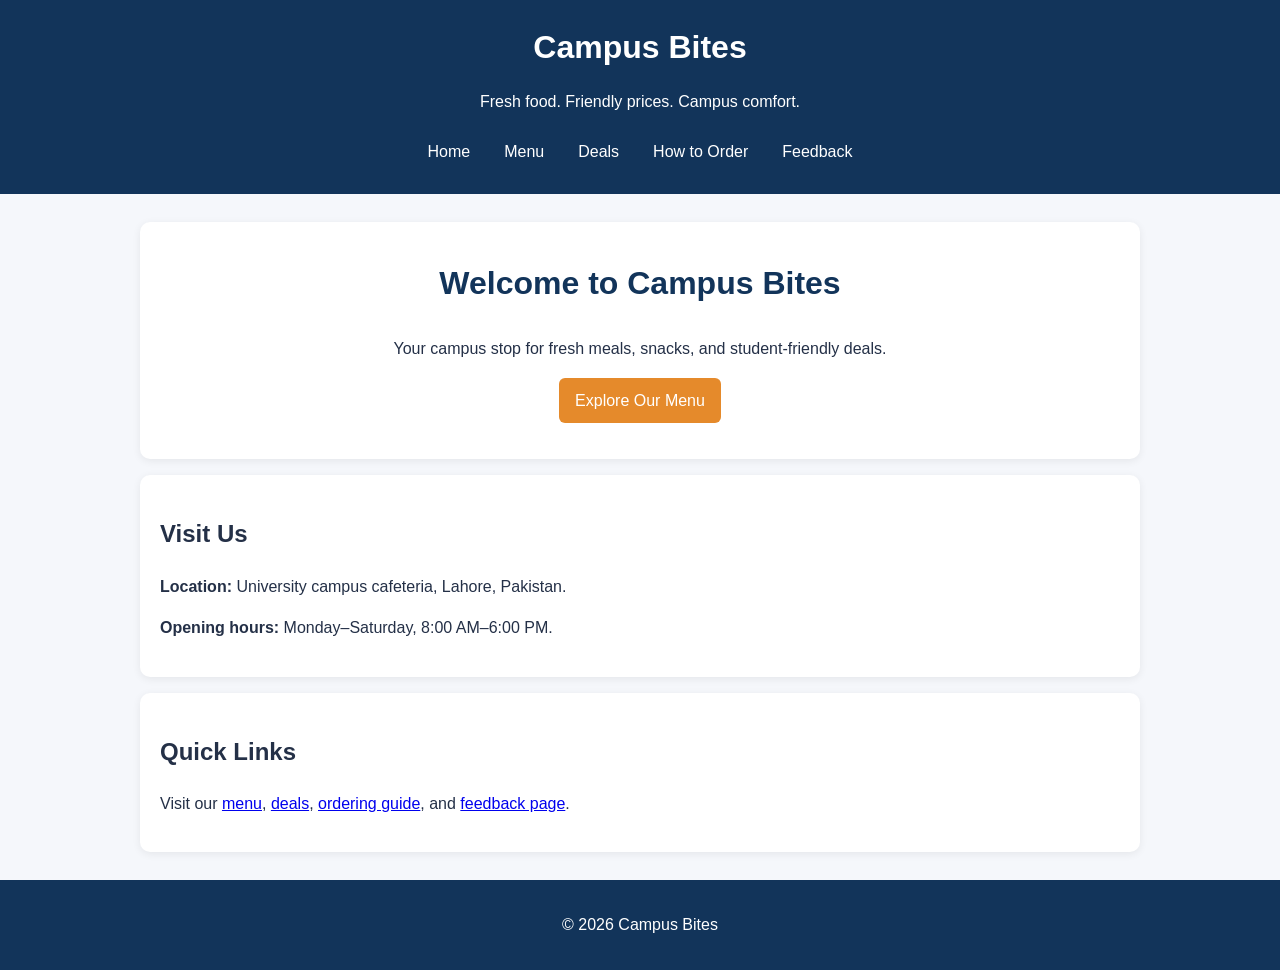
<file: src/index.html>
<!DOCTYPE html>
<html lang="en">
<head>
  <meta charset="UTF-8">
  <meta name="viewport" content="width=device-width, initial-scale=1.0">
  <title>Home | Campus Bites</title>
  <link rel="stylesheet" href="../styles/style.css">
</head>
<body>
  <header class="site-header">
    <h1>Campus Bites</h1>
    <p>Fresh food. Friendly prices. Campus comfort.</p>
    <nav class="site-nav">
      <a href="index.html">Home</a><a href="menu.html">Menu</a>
      <a href="deals.html">Deals</a><a href="order.html">How to Order</a>
      <a href="feedback.html">Feedback</a>
    </nav>
  </header>
  <main class="container">
    <section class="hero">
      <h2>Welcome to Campus Bites</h2>
      <p>Your campus stop for fresh meals, snacks, and student-friendly deals.</p>
      <a class="button" href="menu.html">Explore Our Menu</a>
    </section>
    <section class="card">
      <h2>Visit Us</h2>
      <p><strong>Location:</strong> University campus cafeteria, Lahore, Pakistan.</p>
      <p><strong>Opening hours:</strong> Monday–Saturday, 8:00 AM–6:00 PM.</p>
    </section>
    <section class="card">
      <h2>Quick Links</h2>
      <p>Visit our <a href="menu.html">menu</a>, <a href="deals.html">deals</a>,
      <a href="order.html">ordering guide</a>, and <a href="feedback.html">feedback page</a>.</p>
    </section>
  </main>
  <footer class="site-footer"><p>&copy; 2026 Campus Bites</p></footer>
</body>
</html>
</file>
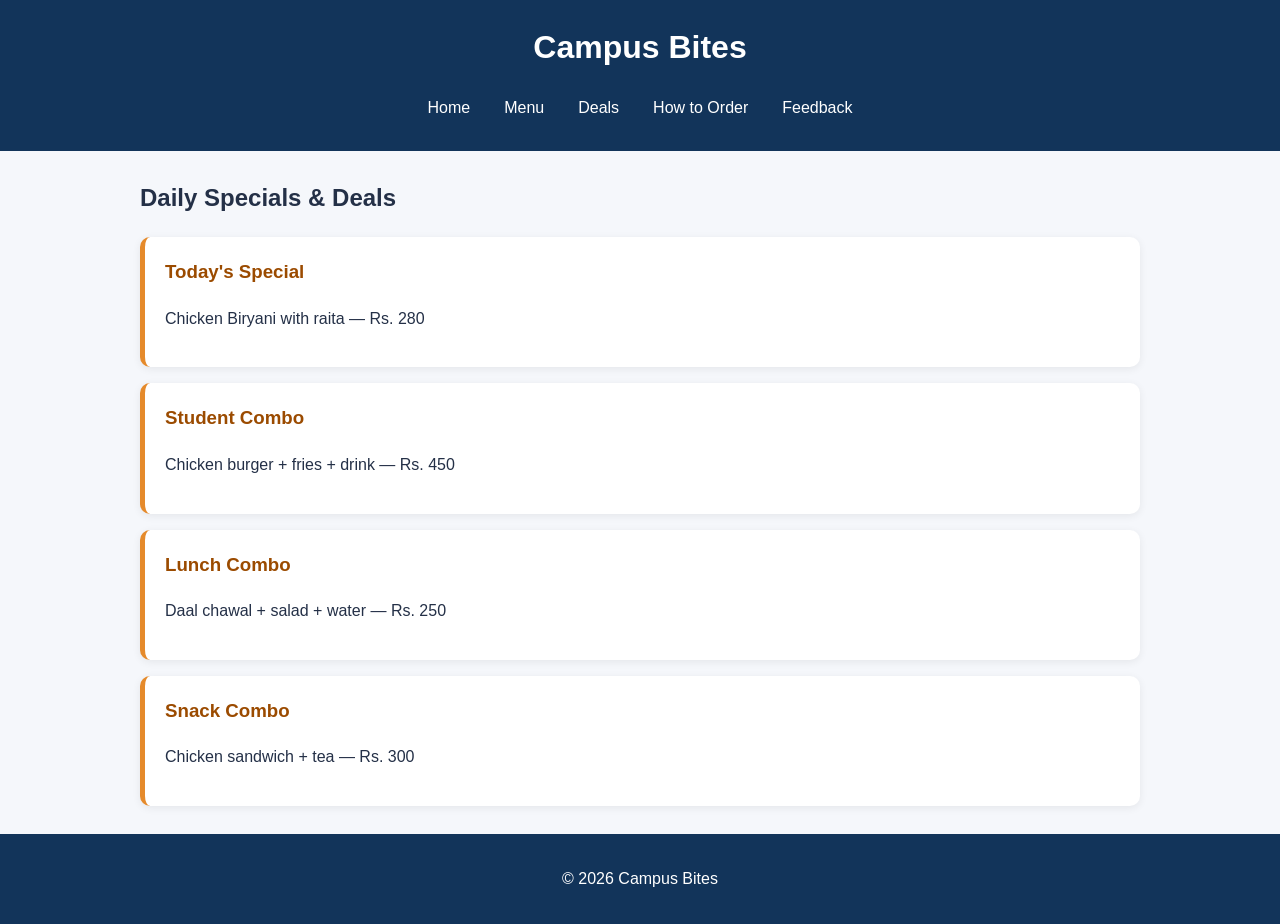
<file: src/deals.html>
<!DOCTYPE html>
<html lang="en">
<head>
  <meta charset="UTF-8">
  <meta name="viewport" content="width=device-width, initial-scale=1.0">
  <title>Deals | Campus Bites</title>
  <link rel="stylesheet" href="../styles/style.css">
</head>
<body>
  <header class="site-header">
    <h1>Campus Bites</h1>
    <nav class="site-nav">
      <a href="index.html">Home</a>
      <a href="menu.html">Menu</a>
      <a href="deals.html">Deals</a>
      <a href="order.html">How to Order</a>
      <a href="feedback.html">Feedback</a>
    </nav>
  </header>

  <main class="container">
    <h2>Daily Specials &amp; Deals</h2>

    <section class="deal-card">
      <h3>Today's Special</h3>
      <p>Chicken Biryani with raita — Rs. 280</p>
    </section>

    <section class="deal-card">
      <h3>Student Combo</h3>
      <p>Chicken burger + fries + drink — Rs. 450</p>
    </section>

    <section class="deal-card">
      <h3>Lunch Combo</h3>
      <p>Daal chawal + salad + water — Rs. 250</p>
    </section>

    <section class="deal-card">
      <h3>Snack Combo</h3>
      <p>Chicken sandwich + tea — Rs. 300</p>
    </section>
  </main>

  <footer class="site-footer">
    <p>&copy; 2026 Campus Bites</p>
  </footer>
</body>
</html>
</file>
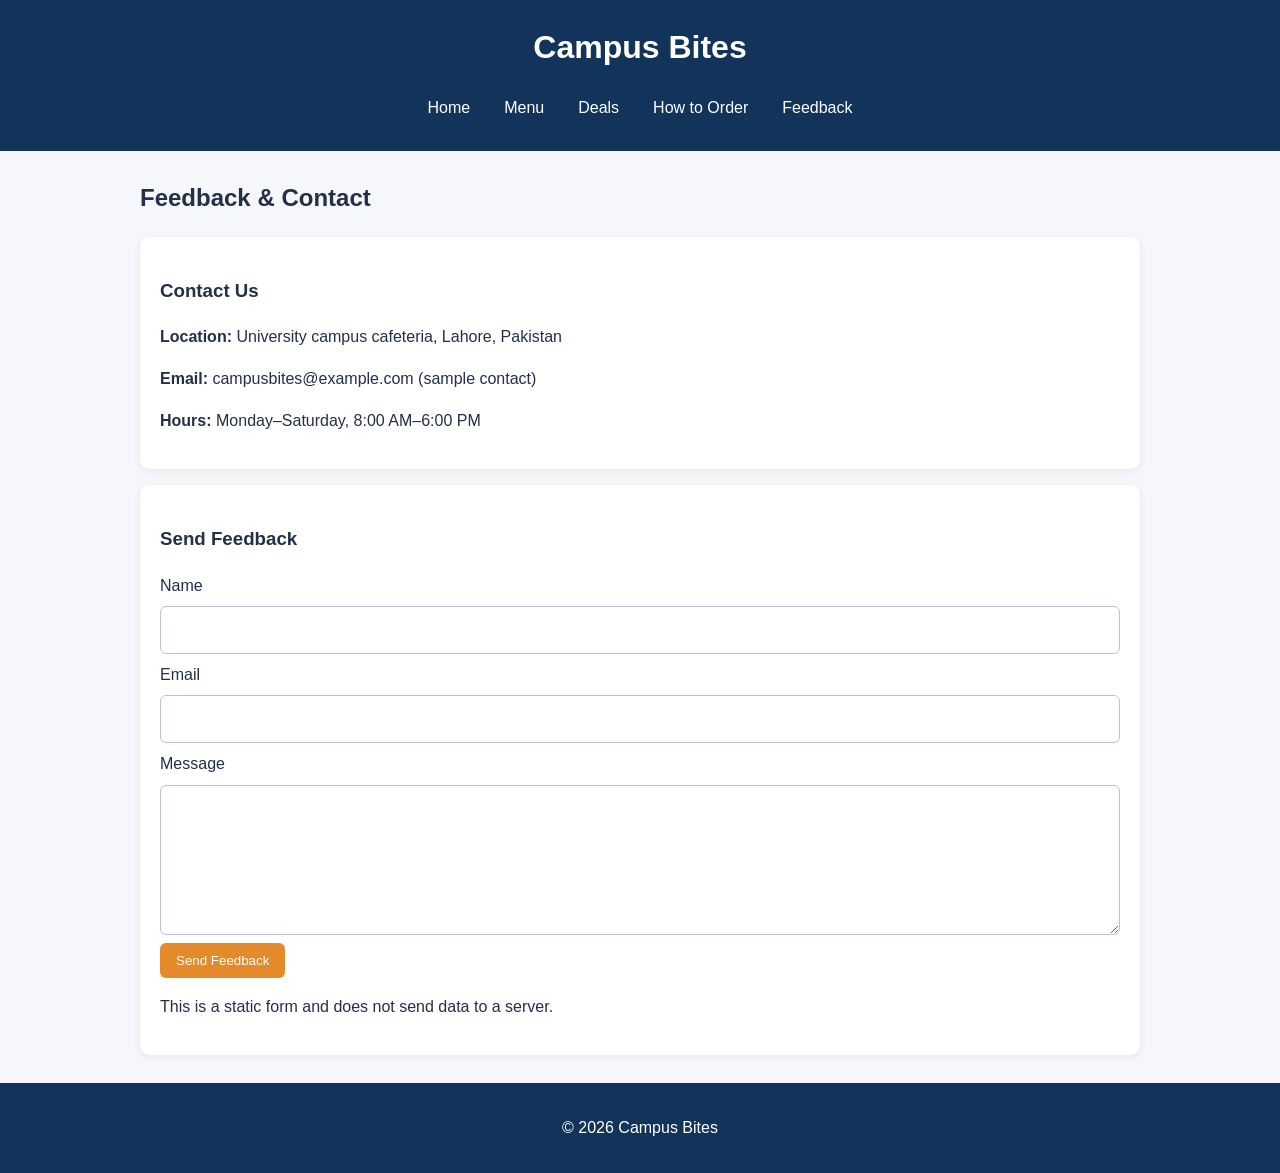
<file: src/feedback.html>
<!DOCTYPE html>
<html lang="en">
<head>
  <meta charset="UTF-8">
  <meta name="viewport" content="width=device-width, initial-scale=1.0">
  <title>Feedback | Campus Bites</title>
  <link rel="stylesheet" href="../styles/style.css">
</head>
<body>
  <header class="site-header"><h1>Campus Bites</h1>
    <nav class="site-nav">
      <a href="index.html">Home</a><a href="menu.html">Menu</a>
      <a href="deals.html">Deals</a><a href="order.html">How to Order</a>
      <a href="feedback.html">Feedback</a>
    </nav>
  </header>
  <main class="container">
    <h2>Feedback &amp; Contact</h2>
    <section class="card">
      <h3>Contact Us</h3>
      <p><strong>Location:</strong> University campus cafeteria, Lahore, Pakistan</p>
      <p><strong>Email:</strong> campusbites@example.com (sample contact)</p>
      <p><strong>Hours:</strong> Monday–Saturday, 8:00 AM–6:00 PM</p>
    </section>
    <section class="card">
      <h3>Send Feedback</h3>
      <form class="feedback-form" action="#" method="post">
        <label for="name">Name</label><input id="name" name="name" type="text" required>
        <label for="email">Email</label><input id="email" name="email" type="email" required>
        <label for="message">Message</label><textarea id="message" name="message" rows="5" required></textarea>
        <button class="button" type="submit">Send Feedback</button>
      </form>
      <p>This is a static form and does not send data to a server.</p>
    </section>
  </main>
  <footer class="site-footer"><p>&copy; 2026 Campus Bites</p></footer>
</body>
</html>
</file>
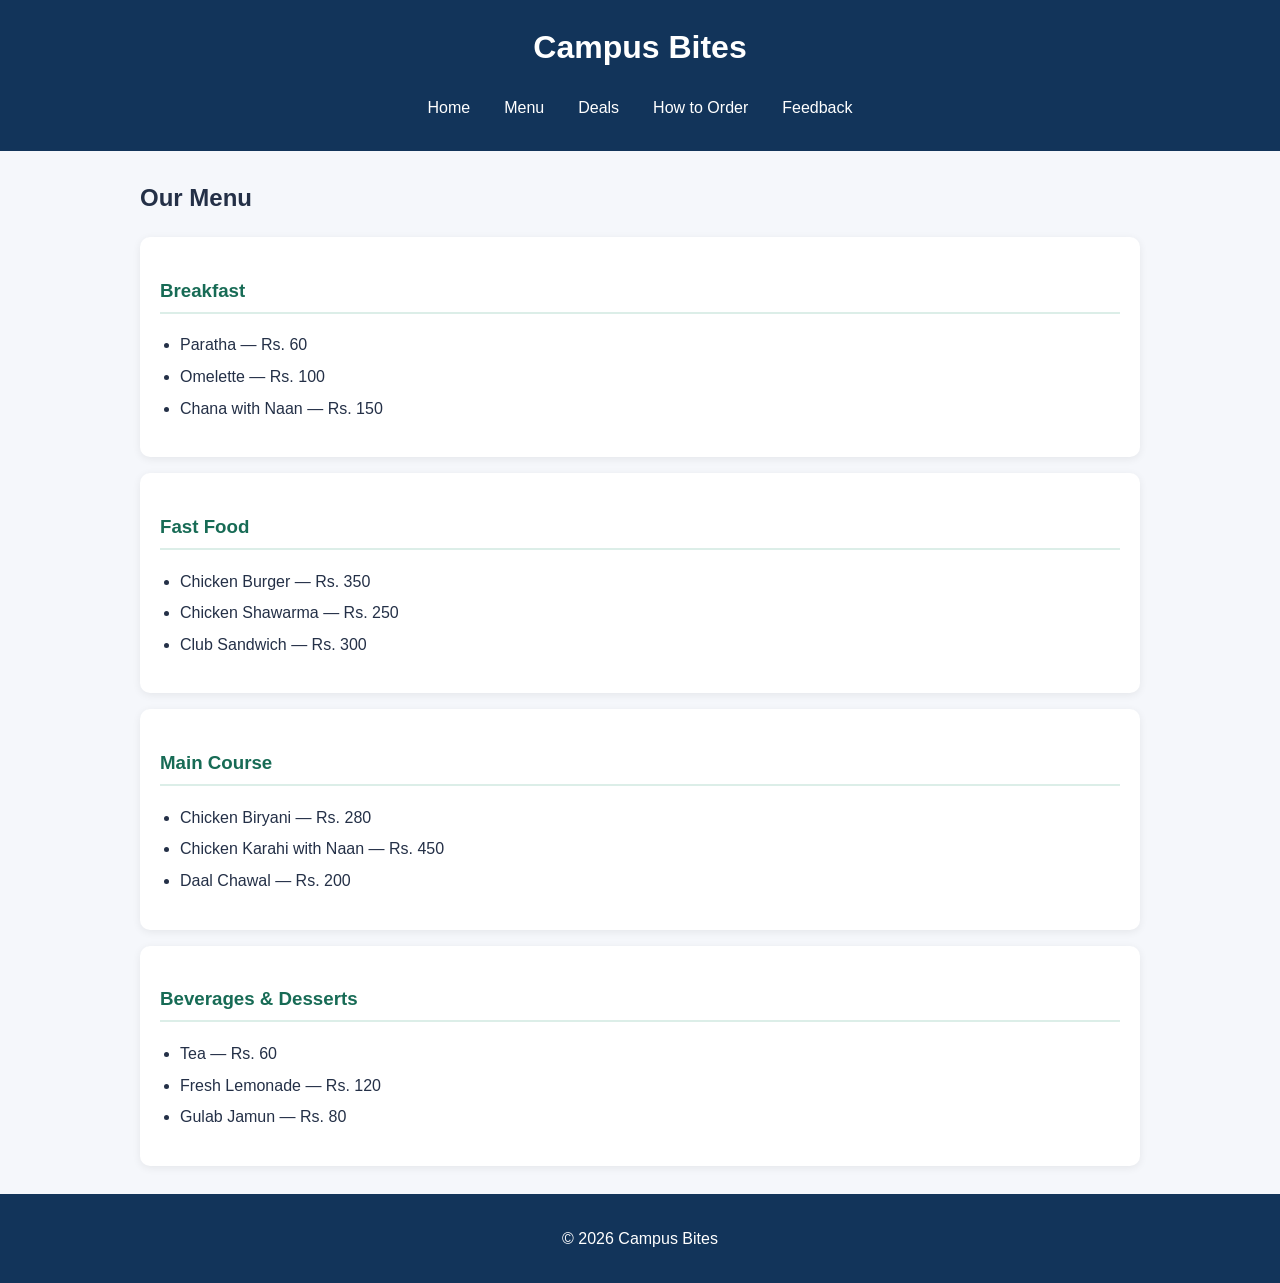
<file: src/menu.html>
<!DOCTYPE html>
<html lang="en">
<head>
  <meta charset="UTF-8">
  <meta name="viewport" content="width=device-width, initial-scale=1.0">
  <title>Menu | Campus Bites</title>
  <link rel="stylesheet" href="../styles/style.css">
</head>
<body>
  <header class="site-header"><h1>Campus Bites</h1>
    <nav class="site-nav">
      <a href="index.html">Home</a><a href="menu.html">Menu</a>
      <a href="deals.html">Deals</a><a href="order.html">How to Order</a>
      <a href="feedback.html">Feedback</a>
    </nav>
  </header>
  <main class="container">
    <h2>Our Menu</h2>
    <section class="menu-section"><h3>Breakfast</h3>
      <ul><li>Paratha — Rs. 60</li><li>Omelette — Rs. 100</li><li>Chana with Naan — Rs. 150</li></ul>
    </section>
    <section class="menu-section"><h3>Fast Food</h3>
      <ul><li>Chicken Burger — Rs. 350</li><li>Chicken Shawarma — Rs. 250</li><li>Club Sandwich — Rs. 300</li></ul>
    </section>
    <section class="menu-section"><h3>Main Course</h3>
      <ul><li>Chicken Biryani — Rs. 280</li><li>Chicken Karahi with Naan — Rs. 450</li><li>Daal Chawal — Rs. 200</li></ul>
    </section>
    <section class="menu-section"><h3>Beverages &amp; Desserts</h3>
      <ul><li>Tea — Rs. 60</li><li>Fresh Lemonade — Rs. 120</li><li>Gulab Jamun — Rs. 80</li></ul>
    </section>
  </main>
  <footer class="site-footer"><p>&copy; 2026 Campus Bites</p></footer>
</body>
</html>
</file>
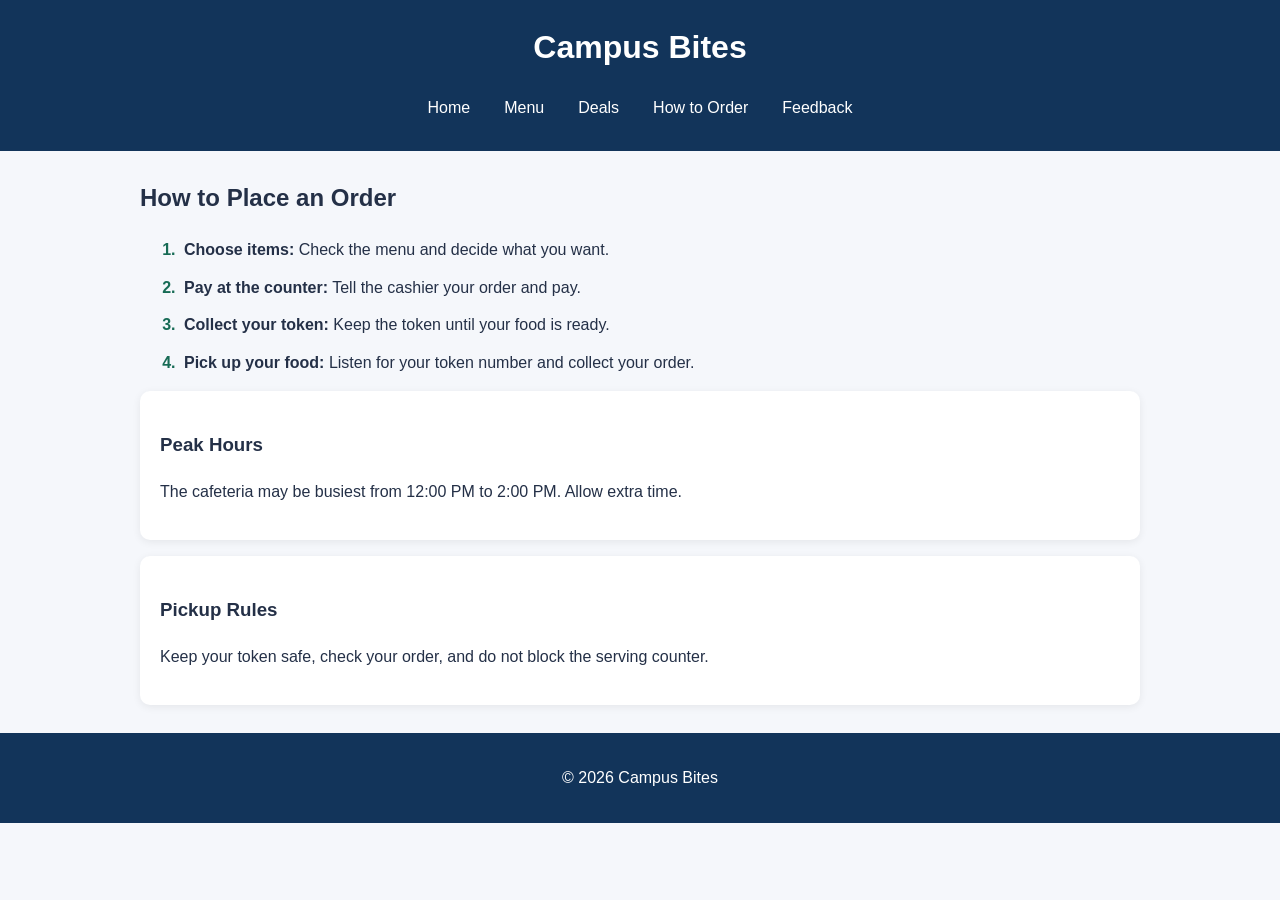
<file: src/order.html>
<!DOCTYPE html>
<html lang="en">
<head>
  <meta charset="UTF-8">
  <meta name="viewport" content="width=device-width, initial-scale=1.0">
  <title>How to Order | Campus Bites</title>
  <link rel="stylesheet" href="../styles/style.css">
</head>
<body>
  <header class="site-header"><h1>Campus Bites</h1>
    <nav class="site-nav">
      <a href="index.html">Home</a><a href="menu.html">Menu</a>
      <a href="deals.html">Deals</a><a href="order.html">How to Order</a>
      <a href="feedback.html">Feedback</a>
    </nav>
  </header>
  <main class="container">
    <h2>How to Place an Order</h2>
    <ol class="steps">
      <li><strong>Choose items:</strong> Check the menu and decide what you want.</li>
      <li><strong>Pay at the counter:</strong> Tell the cashier your order and pay.</li>
      <li><strong>Collect your token:</strong> Keep the token until your food is ready.</li>
      <li><strong>Pick up your food:</strong> Listen for your token number and collect your order.</li>
    </ol>
    <section class="card"><h3>Peak Hours</h3><p>The cafeteria may be busiest from 12:00 PM to 2:00 PM. Allow extra time.</p></section>
    <section class="card"><h3>Pickup Rules</h3><p>Keep your token safe, check your order, and do not block the serving counter.</p></section>
  </main>
  <footer class="site-footer"><p>&copy; 2026 Campus Bites</p></footer>
</body>
</html>
</file>
<file: styles/style.css>
/* ==================================================
   SHARED BASE CSS - Owner: Sameer Ali (Team Lead)
   Do NOT edit this section. Ask Sameer if you need a change.
   ================================================== */
* { box-sizing: border-box; }
body {
  margin: 0; font-family: Arial, sans-serif;
  line-height: 1.6; color: #243047; background: #f5f7fb;
}
.site-header {
  padding: 22px 5%; background: #12345a; color: white; text-align: center;
}
.site-header h1 { margin: 0 0 6px; }
.site-nav {
  display: flex; justify-content: center; flex-wrap: wrap;
  gap: 10px; margin-top: 14px;
}
.site-nav a {
  color: white; text-decoration: none; padding: 8px 12px; border-radius: 6px;
}
.site-nav a:hover { background: #245b8f; }
.container { width: min(1000px, 92%); margin: 28px auto; }
.card, .menu-section, .deal-card {
  background: white; padding: 20px; margin: 16px 0;
  border-radius: 10px; box-shadow: 0 2px 8px rgba(0,0,0,.07);
}
.button {
  display: inline-block; border: 0; padding: 10px 16px; border-radius: 6px;
  background: #e58a2b; color: white; text-decoration: none; cursor: pointer;
}
.site-footer { padding: 16px; text-align: center; background: #12345a; color: white; }

/* ===== [START] SAMEER ALI - HOME PAGE CSS ===== */
.hero {
  background: white; padding: 36px 24px; margin: 16px 0; text-align: center;
  border-radius: 10px; box-shadow: 0 2px 8px rgba(0,0,0,.07);
}
.hero h2 { margin-top: 0; color: #12345a; font-size: 2rem; }
@media (max-width: 600px) {
  .hero { padding: 24px 14px; }
  .hero h2 { font-size: 1.4rem; }
}
/* ===== [END] SAMEER ALI - HOME PAGE CSS ===== */

/* ===== [START] HASSAN ZUBAIR - MENU PAGE CSS ===== */
.menu-section h3 { color: #176b55; border-bottom: 2px solid #dceee8; padding-bottom: 6px; }
.menu-section ul { padding-left: 20px; }
.menu-section li { margin: 6px 0; }
@media (max-width: 600px) {
  .menu-section li { font-size: 0.95rem; }
}
/* ===== [END] HASSAN ZUBAIR - MENU PAGE CSS ===== */

/* ===== [START] MUEEZ AHMED - DEALS PAGE CSS ===== */
.deal-card {
  border-left: 5px solid #e58a2b;
}

.deal-card h3 {
  margin-top: 0;
  color: #9b4b00;
}

@media (max-width: 600px) {
  .deal-card {
    border-left-width: 3px;
  }

  .deal-card h3 {
    font-size: 1.1rem;
  }
}
/* ===== [END] MUEEZ AHMED - DEALS PAGE CSS ===== */

/* ===== [START] HAMMAD SAEED - ORDER PAGE CSS ===== */
.steps li { margin: 12px 0; padding-left: 4px; }
.steps li::marker { color: #176b55; font-weight: bold; }
@media (max-width: 600px) {
  .steps { padding-left: 20px; }
}
/* ===== [END] HAMMAD SAEED - ORDER PAGE CSS ===== */

/* ===== [START] JUNAID - FEEDBACK PAGE CSS ===== */
.feedback-form { display: grid; gap: 8px; }
.feedback-form input, .feedback-form textarea {
  width: 100%; padding: 10px; border: 1px solid #b9c4d2;
  border-radius: 6px; font: inherit;
}
.feedback-form button { justify-self: start; }
@media (max-width: 600px) {
  .feedback-form button { width: 100%; justify-self: stretch; }
}
/* ===== [END] JUNAID - FEEDBACK PAGE CSS ===== */

/* ===== [START] SAMEER ALI - RESPONSIVE CSS (global) ===== */
@media (max-width: 600px) {
  .site-header { padding: 16px 4%; }
  .site-nav { flex-direction: column; align-items: stretch; }
  .site-nav a { display: block; }
  .container { width: 94%; margin: 16px auto; }
  .card, .menu-section, .deal-card { padding: 14px; }
}
/* ===== [END] SAMEER ALI - RESPONSIVE CSS (global) ===== */
</file>
